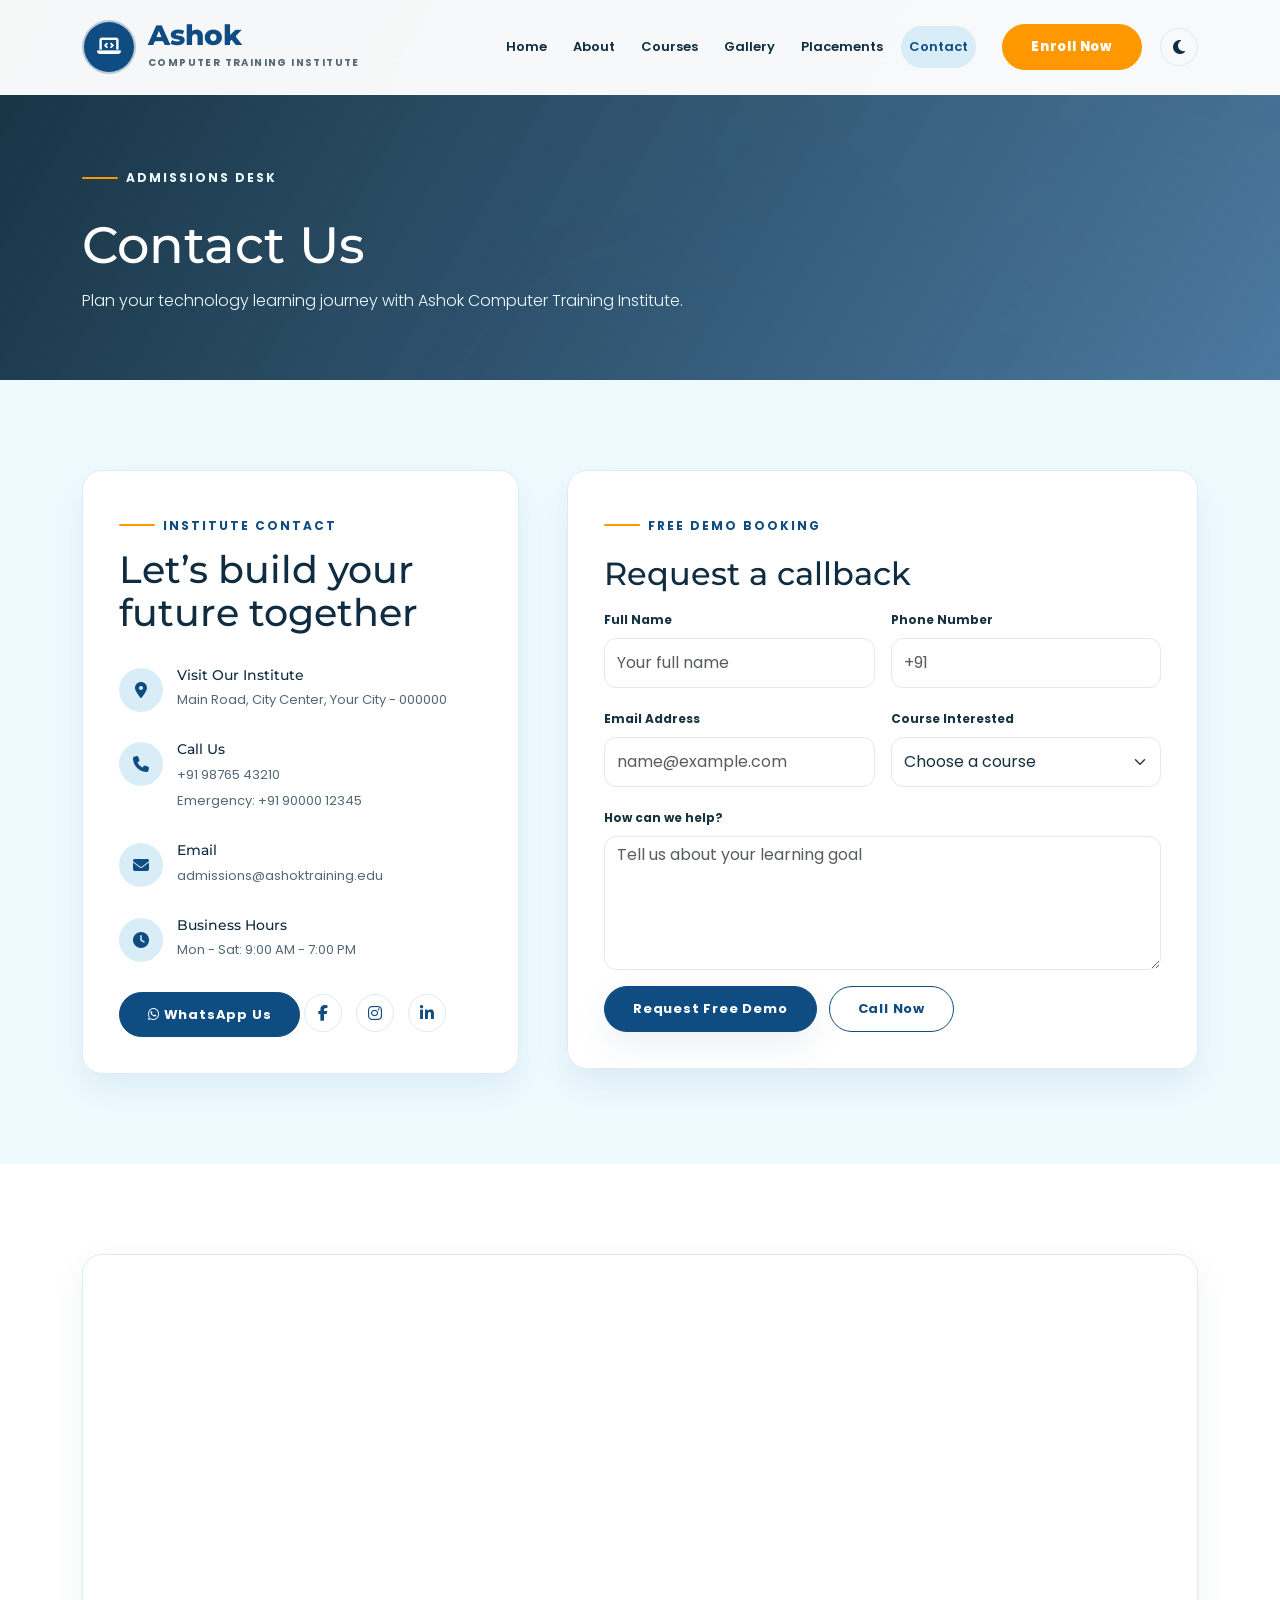
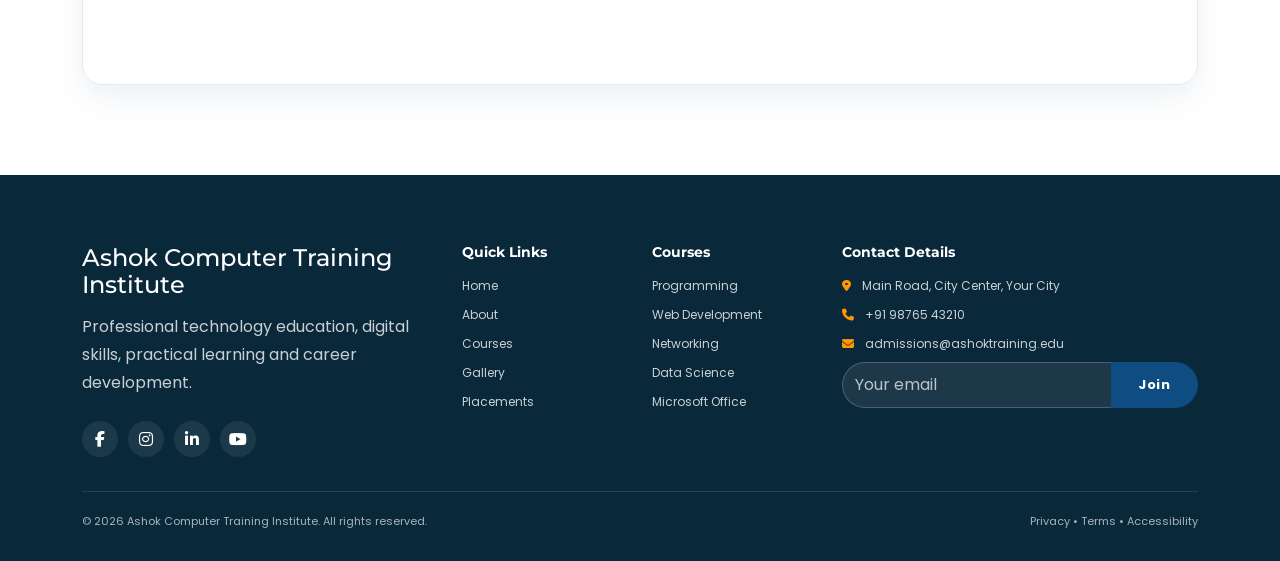
<file: contact.html>
<!DOCTYPE html>
<html lang="en">
<head>
  <meta charset="UTF-8" />
  <meta name="viewport" content="width=device-width, initial-scale=1.0" />
  <title>Contact | Ashok Computer Training Institute</title>
  <meta name="description" content="Contact Ashok Computer Training Institute for admissions, demo sessions and course guidance." />
  <link href="https://fonts.googleapis.com/css2?family=Montserrat:wght@300;400;500;600;700&family=Poppins:wght@300;400;500;600;700&display=swap" rel="stylesheet">
  <link rel="stylesheet" href="https://cdn.jsdelivr.net/npm/bootstrap@5.3.3/dist/css/bootstrap.min.css">
  <link rel="stylesheet" href="https://cdnjs.cloudflare.com/ajax/libs/font-awesome/6.5.2/css/all.min.css">
  <link rel="stylesheet" href="https://unpkg.com/aos@2.3.4/dist/aos.css">
  <link rel="stylesheet" href="style.css">
</head>
<body>
  <div class="loader" id="loader"><div class="loader__inner"><span></span><span></span><span></span></div></div>

  <header class="top-header">
    <nav class="navbar navbar-expand-lg navbar-light fixed-top main-nav">
      <div class="container">
        <a class="navbar-brand brand-wrap" href="index.html"><span class="brand-icon"><i class="fas fa-laptop-code"></i></span><span><span class="brand-title">Ashok</span><span class="brand-subtitle">Computer Training Institute</span></span></a>
        <button class="navbar-toggler" type="button" data-bs-toggle="collapse" data-bs-target="#mainMenu" aria-controls="mainMenu" aria-expanded="false" aria-label="Toggle navigation"><span class="navbar-toggler-icon"></span></button>
        <div class="collapse navbar-collapse" id="mainMenu">
          <ul class="navbar-nav ms-auto align-items-lg-center">
            <li class="nav-item"><a class="nav-link" href="index.html">Home</a></li>
            <li class="nav-item"><a class="nav-link" href="about.html">About</a></li>
            <li class="nav-item"><a class="nav-link" href="courses.html">Courses</a></li>
            <li class="nav-item"><a class="nav-link" href="gallery.html">Gallery</a></li>
            <li class="nav-item"><a class="nav-link" href="placements.html">Placements</a></li>
            <li class="nav-item"><a class="nav-link active" href="contact.html">Contact</a></li>
            <li class="nav-item ms-lg-3"><a class="btn btn-enroll" href="contact.html">Enroll Now</a></li>
            <li class="nav-item ms-lg-2"><button class="theme-toggle" aria-label="Toggle theme"><i class="fas fa-moon"></i></button></li>
          </ul>
        </div>
      </div>
    </nav>
  </header>

  <section class="page-hero small-hero">
    <div class="page-hero-bg"></div>
    <div class="container page-hero-content">
      <span class="section-tag light">Admissions Desk</span>
      <h1>Contact Us</h1>
      <p class="page-subtitle">Plan your technology learning journey with Ashok Computer Training Institute.</p>
    </div>
  </section>

  <section class="section contact-main-section">
    <div class="container">
      <div class="row g-5">
        <div class="col-lg-5" data-aos="fade-right">
          <div class="contact-info-panel">
            <span class="section-tag">Institute Contact</span>
            <h2>Let’s build your future together</h2>
            <div class="contact-details-list">
              <div class="contact-detail">
                <span class="icon"><i class="fas fa-map-marker-alt"></i></span>
                <div>
                  <h5>Visit Our Institute</h5>
                  <p>Main Road, City Center, Your City - 000000</p>
                </div>
              </div>
              <div class="contact-detail">
                <span class="icon"><i class="fas fa-phone"></i></span>
                <div>
                  <h5>Call Us</h5>
                  <p>+91 98765 43210</p>
                  <p>Emergency: +91 90000 12345</p>
                </div>
              </div>
              <div class="contact-detail">
                <span class="icon"><i class="fas fa-envelope"></i></span>
                <div>
                  <h5>Email</h5>
                  <p>admissions@ashoktraining.edu</p>
                </div>
              </div>
              <div class="contact-detail">
                <span class="icon"><i class="fas fa-clock"></i></span>
                <div>
                  <h5>Business Hours</h5>
                  <p>Mon - Sat: 9:00 AM - 7:00 PM</p>
                </div>
              </div>
            </div>
            <div class="contact-social">
              <a href="#" class="btn btn-primary btn-sm"><i class="fab fa-whatsapp"></i> WhatsApp Us</a>
              <a href="https://facebook.com" class="social-link"><i class="fab fa-facebook-f"></i></a>
              <a href="https://instagram.com" class="social-link"><i class="fab fa-instagram"></i></a>
              <a href="https://linkedin.com" class="social-link"><i class="fab fa-linkedin-in"></i></a>
            </div>
          </div>
        </div>
        <div class="col-lg-7" data-aos="fade-left">
          <div class="contact-form-wrapper">
            <div class="form-head">
              <span class="section-tag">Free Demo Booking</span>
              <h2>Request a callback</h2>
            </div>
            <form class="contact-form">
              <div class="row g-3">
                <div class="col-md-6">
                  <label class="form-label">Full Name</label>
                  <input type="text" class="form-control" placeholder="Your full name">
                </div>
                <div class="col-md-6">
                  <label class="form-label">Phone Number</label>
                  <input type="tel" class="form-control" placeholder="+91">
                </div>
                <div class="col-md-6">
                  <label class="form-label">Email Address</label>
                  <input type="email" class="form-control" placeholder="name@example.com">
                </div>
                <div class="col-md-6">
                  <label class="form-label">Course Interested</label>
                  <select class="form-select">
                    <option selected disabled>Choose a course</option>
                    <option>Python</option>
                    <option>Web Development</option>
                    <option>Java</option>
                    <option>Networking</option>
                    <option>Computer Basics</option>
                  </select>
                </div>
                <div class="col-12">
                  <label class="form-label">How can we help?</label>
                  <textarea class="form-control" rows="5" placeholder="Tell us about your learning goal"></textarea>
                </div>
                <div class="col-12">
                  <button type="button" class="btn btn-primary btn-premium">Request Free Demo</button>
                  <a href="tel:+919876543210" class="btn btn-outline-primary ms-2">Call Now</a>
                </div>
              </div>
            </form>
          </div>
        </div>
      </div>
    </div>
  </section>

  <section class="section map-section">
    <div class="container">
      <div class="map-card">
        <iframe title="Google Map" src="https://www.google.com/maps?q=Delhi&t=&z=13&ie=UTF8&iwloc=&output=embed" loading="lazy"></iframe>
      </div>
    </div>
  </section>

  <footer class="footer">
    <div class="container">
      <div class="row g-4">
        <div class="col-lg-4"><div class="footer-brand"><h4>Ashok Computer Training Institute</h4><p>Professional technology education, digital skills, practical learning and career development.</p><div class="social-links"><a href="#"><i class="fab fa-facebook-f"></i></a><a href="#"><i class="fab fa-instagram"></i></a><a href="#"><i class="fab fa-linkedin-in"></i></a><a href="#"><i class="fab fa-youtube"></i></a></div></div></div>
        <div class="col-sm-6 col-lg-2"><h5>Quick Links</h5><ul class="footer-list"><li><a href="index.html">Home</a></li><li><a href="about.html">About</a></li><li><a href="courses.html">Courses</a></li><li><a href="gallery.html">Gallery</a></li><li><a href="placements.html">Placements</a></li></ul></div>
        <div class="col-sm-6 col-lg-2"><h5>Courses</h5><ul class="footer-list"><li><a href="courses.html">Programming</a></li><li><a href="courses.html">Web Development</a></li><li><a href="courses.html">Networking</a></li><li><a href="courses.html">Data Science</a></li><li><a href="courses.html">Microsoft Office</a></li></ul></div>
        <div class="col-lg-4"><h5>Contact Details</h5><ul class="contact-list footer-list"><li><i class="fas fa-map-marker-alt"></i> Main Road, City Center, Your City</li><li><i class="fas fa-phone"></i> +91 98765 43210</li><li><i class="fas fa-envelope"></i> admissions@ashoktraining.edu</li></ul><form class="newsletter-form"><div class="input-group"><input type="email" class="form-control" placeholder="Your email"><button class="btn btn-primary" type="button">Join</button></div></form></div>
      </div>
      <div class="footer-bottom"><span>© 2026 Ashok Computer Training Institute. All rights reserved.</span><span>Privacy • Terms • Accessibility</span></div>
    </div>
  </footer>

  <a href="#" class="back-to-top"><i class="fas fa-arrow-up"></i></a>

  <script src="https://cdn.jsdelivr.net/npm/bootstrap@5.3.3/dist/js/bootstrap.bundle.min.js"></script>
  <script src="https://unpkg.com/aos@2.3.4/dist/aos.js"></script>
  <script src="script.js"></script>
</body>
</html>
</file>
<file: style.css>
:root {
  --primary: #0f4c81;
  --primary-2: #073654;
  --primary-soft: #d9edf8;
  --primary-muted: #eaf6fa;
  --secondary: #ffffff;
  --text: #183241;
  --text-soft: #526875;
  --text-muted: #718493;
  --text-light: #eefbff;
  --heading: #102c40;
  --accent: #ff9800;
  --accent-soft: #fff1df;
  --success: #0c9c7a;
  --danger: #e74c3c;
  --dark: #071b2d;
  --section-bg: #f8fafc;
  --section-soft: #effaff;
  --card: #ffffff;
  --border: #dcecf0;
  --shadow: rgba(24, 55, 76, 0.12);
  --shadow-soft: rgba(15, 76, 129, 0.08);
  --font-poppins: 'Poppins', 'Segoe UI', Arial, sans-serif;
  --font-montserrat: 'Montserrat', 'Poppins', Arial, sans-serif;
}

* {
  margin: 0;
  padding: 0;
  box-sizing: border-box;
}

html {
  scroll-behavior: smooth;
}

body {
  font-family: var(--font-poppins);
  color: var(--text);
  background: var(--secondary);
  line-height: 1.75;
  overflow-x: hidden;
}

body.dark-mode {
  --secondary: #071b2d;
  --section-bg: #0b2233;
  --section-soft: #11313f;
  --card: #102b3c;
  --text: #dceef1;
  --text-soft: #aabdc8;
  --text-muted: #9ab3bd;
  --heading: #eefaff;
  --border: #244559;
  --shadow: rgba(0, 0, 0, 0.18);
}

body::before {
  content: '';
  position: fixed;
  inset: -40%;
  pointer-events: none;
  background: radial-gradient(circle, rgba(15, 76, 129, 0.05), transparent 40%), radial-gradient(circle at 80% 0%, rgba(255, 152, 0, 0.08), transparent 35%);
  filter: blur(30px);
  z-index: -1;
}

body.is-loaded .loader { display: none; }

.loader {
  display: flex;
  align-items: center;
  justify-content: center;
  position: fixed;
  inset: 0;
  background: linear-gradient(135deg, var(--primary), var(--primary-2));
  z-index: 2000;
}

.loader__inner {
  display: flex;
  gap: 8px;
}

.loader__inner span {
  width: 13px;
  height: 13px;
  border-radius: 999px;
  border: 2px solid var(--secondary);
  animation: bounce 1s ease-in-out infinite alternate;
}

.loader__inner span:nth-child(2) { animation-delay: 150ms; }
.loader__inner span:nth-child(3) { animation-delay: 300ms; }

img {
  max-width: 100%;
}

a {
  text-decoration: none;
  color: inherit;
}

a:hover { color: inherit; }

h1, h2, h3, h4, h5, h6 {
  font-family: var(--font-montserrat);
  color: var(--heading);
  line-height: 1.12;
  margin-bottom: 14px;
}

p {
  margin-bottom: 15px;
  color: var(--text-soft);
}

.section {
  padding: 90px 0;
  background: var(--secondary);
}

.section-soft {
  background: var(--section-soft);
}

.section-head {
  margin: 0 auto 50px;
}

.section-head h2 {
  font-size: clamp(2rem, 3vw, 3rem);
  font-weight: 700;
  max-width: 720px;
  margin: 0 auto 16px;
}

.section-head .section-tag,
.section-tag {
  display: inline-flex;
  align-items: center;
  gap: 8px;
  font-size: 12px;
  font-weight: 700;
  letter-spacing: 2px;
  text-transform: uppercase;
  color: var(--primary);
  margin-bottom: 12px;
}

.section-tag::before {
  content: '';
  width: 36px;
  height: 2px;
  border-radius: 10px;
  background: var(--accent);
}

.section-tag.light {
  color: var(--text-light);
}

.section-tag.light::before { background: var(--accent); }

.page-hero {
  position: relative;
  min-height: 380px;
  display: flex;
  align-items: center;
}

.page-hero-bg {
  position: absolute;
  inset: 0;
  background-image: url('https://images.unsplash.com/photo-1522202176988-66273c2fd55f?auto=format&fit=crop&q=80');
  background-size: cover;
  background-position: center;
}

.page-hero-bg::after {
  content: '';
  position: absolute;
  inset: 0;
  background: linear-gradient(120deg, rgba(5, 35, 52, 0.93), rgba(15, 76, 129, 0.75));
}

.page-hero-content {
  position: relative;
  z-index: 1;
  padding-top: 110px;
}

.page-hero-content h1 {
  font-size: clamp(2.2rem, 4vw, 4rem);
  color: #fff;
  margin-top: 16px;
}

.page-subtitle {
  max-width: 780px;
  color: var(--text-light);
  font-weight: 300;
}

.top-header {
  position: relative;
}

.main-nav {
  padding: 15px 0;
  background: rgba(255,255,255,0.96);
  backdrop-filter: blur(16px);
  border-bottom: 1px solid rgba(255,255,255,0.2);
  transition: all 0.25s ease;
}

.main-nav.navbar-shrink {
  padding: 7px 0;
  background: rgba(255,255,255,0.96);
  box-shadow: 0 8px 24px var(--shadow-soft);
}

.main-nav.navbar-dark {
  background: rgba(7, 27, 45, 0.90);
}

.main-nav .navbar-brand {
  display: flex;
  align-items: center;
  gap: 12px;
}

.brand-wrap .brand-icon {
  display: inline-flex;
  align-items: center;
  justify-content: center;
  width: 54px;
  height: 54px;
  border-radius: 50%;
  background: var(--primary);
  color: white;
  font-size: 1.2rem;
  border: 2px solid rgba(255,255,255,0.7);
  box-shadow: inset 0 0 0 2px var(--primary);
}

.brand-title {
  display: block;
  font-family: var(--font-montserrat);
  font-size: 1.74rem;
  font-weight: 800;
  line-height: 1;
  color: var(--primary);
}

.brand-subtitle {
  display: block;
  font-size: 10px;
  font-weight: 700;
  color: var(--text-soft);
  margin-top: 4px;
  letter-spacing: 1.4px;
  text-transform: uppercase;
}

.main-nav .navbar-nav {
  gap: 10px;
}

.main-nav .nav-link {
  font-weight: 600;
  font-size: 13px;
  color: var(--heading);
  padding: 10px 14px;
  border-radius: 999px;
  transition: all 0.2s ease;
}

.main-nav .nav-link.active,
.main-nav .nav-link:hover {
  color: var(--primary);
  background: var(--primary-soft);
}

.main-nav.navbar-dark .nav-link {
  color: var(--text-light);
}

.navbar-toggler {
  border: none;
}

.btn {
  font-weight: 700;
  font-size: 13px;
  letter-spacing: 0.8px;
  padding: 12px 28px;
  border-radius: 999px;
  transition: all 0.2s ease;
}

.btn-primary {
  background: var(--primary);
  border-color: var(--primary);
  color: white;
}

.btn-primary:hover {
  background: var(--primary-2);
  color: white;
}

.btn-premium {
  position: relative;
  overflow: hidden;
  box-shadow: 0 14px 35px var(--shadow-soft);
}

.btn-premium::after {
  content: '';
  position: absolute;
  left: -35%;
  top: 0;
  height: 100%;
  width: 30%;
  transform: skewX(-30deg);
  background: rgba(255,255,255,0.40);
  transition: all 0.4s ease;
}

.btn-premium:hover::after { left: 105%; }

.btn-outline-primary {
  border-color: var(--primary);
  color: var(--primary);
}

.btn-outline-primary:hover {
  background: var(--primary);
  color: white;
}

.btn-outline-light {
  border-color: rgba(255,255,255,0.8);
  color: white;
}

.btn-outline-light:hover {
  background: white;
  color: var(--primary);
}

.btn-enroll {
  background: var(--accent);
  border: 1px solid var(--accent);
  color: white;
  font-weight: 800;
  padding-inline: 28px;
  border-radius: 999px;
  box-shadow: 0 0 0 0 rgba(255,152,0,0.4);
  animation: pulse-button 2s ease-in-out infinite;
}

.btn-enroll:hover {
  background: var(--primary);
  color: white;
}

.theme-toggle {
  width: 38px;
  height: 38px;
  border-radius: 50%;
  border: 1px solid var(--border);
  background: transparent;
  color: var(--heading);
  display: flex;
  align-items: center;
  justify-content: center;
}

.hero-section {
  position: relative;
  min-height: 100vh;
  background-color: var(--primary-2);
  overflow: hidden;
}

.hero-section .hero-bg {
  position: absolute;
  inset: 0;
  background-image: url('images/student-team.jpg');
  background-size: cover;
  background-position: center;
}

.hero-section .hero-bg-overlay {
  position: absolute;
  inset: -40px;
  background: linear-gradient(110deg, rgba(4, 31, 44, 0.96), rgba(7, 59, 91, 0.78), rgba(24, 36, 40, 0.35));
  filter: blur(0px);
}

.hero-section::before {
  content: '';
  position: absolute;
  inset: 0;
  background-image: radial-gradient(rgba(255,255,255,0.11) 1px, transparent 1px);
  background-size: 30px 30px;
  opacity: 0.8;
}

.hero-content {
  position: relative;
  z-index: 1;
}

.hero-copy {
  color: white;
  padding-top: 80px;
}

.hero-copy h1 {
  font-size: clamp(2.7rem, 5.4vw, 5rem);
  line-height: 1.02;
  color: white;
  max-width: 760px;
  font-weight: 800;
  animation: heroText 0.8s ease-out;
}

.hero-kicker {
  font-size: 12px;
  font-weight: 800;
  letter-spacing: 2px;
  color: #86efff;
  text-transform: uppercase;
  margin-bottom: 24px;
}

.hero-kicker span {
  display: inline-block;
  width: 34px;
  height: 2px;
  margin-right: 10px;
  vertical-align: middle;
  background: var(--accent);
}

.hero-subtitle {
  margin-top: 24px;
  color: white;
  font-size: clamp(1rem, 2vw, 1.56rem);
  font-weight: 300;
  max-width: 780px;
  line-height: 1.6;
  font-family: var(--font-poppins);
}

.hero-actions {
  display: flex;
  align-items: center;
  gap: 18px;
  margin-top: 34px;
}

.btn-hero-primary {
  padding: 14px 32px;
}

.btn-hero-outline {
  padding: 14px 28px;
}

.hero-stats {
  display: flex;
  gap: 54px;
  margin-top: 52px;
  align-items: baseline;
}

.hero-stats .stat-number {
  display: block;
  font-size: 1.85rem;
  font-weight: 800;
  color: white;
  line-height: 1;
}

.hero-stats .stat-label {
  display: block;
  font-size: 11px;
  letter-spacing: 1px;
  color: rgba(255,255,255,0.85);
  margin-top: 8px;
}

.hero-image-wrap {
  position: relative;
  display: flex;
  align-items: center;
  justify-content: center;
}

.hero-image-frame {
  position: relative;
  padding: 12px;
  width: min(100%, 560px);
}

.hero-image-frame::before {
  content: '';
  position: absolute;
  width: 100%;
  height: 100%;
  inset: -15px;
  border-radius: 50%;
  border: 1px solid rgba(255,255,255,0.7);
  background: rgba(255,255,255,0.05);
}

.hero-main-image {
  width: 100%;
  height: 560px;
  object-fit: cover;
  border-radius: 24px;
  border: 8px solid rgba(255,255,255,0.90);
  box-shadow: 0 30px 80px rgba(0,0,0,0.3);
}

.hero-image-frame .floating-card {
  position: absolute;
  display: flex;
  align-items: center;
  gap: 14px;
  background: rgba(255,255,255,0.98);
  border-radius: 12px;
  padding: 12px 16px;
  box-shadow: 0 16px 50px rgba(0,0,0,0.2);
  border: 1px solid rgba(255,255,255,0.7);
}

.floating-card i {
  width: 36px;
  height: 36px;
  border-radius: 50%;
  display: flex;
  align-items: center;
  justify-content: center;
  color: white;
  background: var(--primary);
}

.floating-one { left: -20px; top: 20px; animation: floatCard 3s ease-in-out infinite; }
.floating-two { right: -20px; bottom: 40px; animation: floatCard 3s ease-in-out 0.6s infinite; }

.floating-card .mini-label {
  display: block;
  font-size: 9px;
  font-weight: 700;
  color: var(--text-muted);
  text-transform: uppercase;
  letter-spacing: 2px;
}

.floating-card .mini-title {
  display: block;
  font-weight: 800;
  font-size: 14px;
  color: var(--heading);
}

.about-section .image-stack {
  position: relative;
}

.about-section .primary-image {
  height: 420px;
  width: 100%;
  object-fit: cover;
}

.image-stack .image-badge {
  position: absolute;
  left: 24px;
  bottom: -24px;
  padding: 20px 24px;
  background: var(--primary);
  border-radius: 12px;
  color: white;
  box-shadow: 0 14px 36px var(--shadow-soft);
}

.image-badge .badge-number {
  display: block;
  font-size: 30px;
  font-weight: 800;
  line-height: 1;
}

.image-badge .badge-label {
  display: block;
  font-size: 10px;
  font-weight: 700;
  text-transform: uppercase;
  margin-top: 8px;
}

.about-copy {
  padding-inline: 10px;
}

.about-copy h2 {
  font-size: clamp(2rem, 3vw, 2.86rem);
  margin-bottom: 20px;
}

.about-copy .lead-text {
  font-size: 1.16rem;
  color: var(--text-soft);
}

.icon-feature {
  display: flex;
  align-items: flex-start;
  gap: 12px;
}

.icon-feature i {
  color: var(--primary);
  font-size: 24px;
}

.icon-feature h5 {
  margin-bottom: 8px;
  font-size: 1rem;
}

.icon-feature p {
  font-size: 13px;
  color: var(--text-soft);
}

.course-card-home,
.course-tile {
  background: white;
  border-radius: 20px;
  border: 1px solid var(--border);
  overflow: hidden;
  box-shadow: 0 14px 40px var(--shadow-soft);
}

.course-card-home .course-media {
  position: relative;
}

.course-card-home .course-media img {
  width: 100%;
  height: 230px;
  object-fit: cover;
}

.course-card-home .course-badge {
  position: absolute;
  left: 14px;
  top: 14px;
  background: var(--primary);
  color: white;
  font-size: 10px;
  font-weight: 800;
  letter-spacing: 2px;
  padding: 7px 14px;
  border-radius: 999px;
}

.course-card-home .course-body {
  padding: 24px;
}

.course-card-home h4 {
  font-size: 1.45rem;
}

.course-meta {
  display: flex;
  gap: 30px;
  align-items: center;
  margin-top: 14px;
  margin-bottom: 20px;
  font-size: 12px;
  color: var(--text-soft);
}

.course-meta i,
.course-details i {
  margin-right: 6px;
  color: var(--primary);
}

.rating {
  color: var(--accent);
  font-weight: 700;
  font-size: 11px;
}

.rating i { margin-right: 4px; }

.course-card-home .btn,
.course-tile .btn { font-size: 11px; padding: 10px 20px; }

.value-card {
  background: white;
  border-radius: 20px;
  padding: 34px 26px;
  border: 1px solid var(--border);
  height: 100%;
  display: flex;
  flex-direction: column;
  align-items: center;
  justify-content: center;
  text-align: center;
  box-shadow: 0 14px 34px var(--shadow-soft);
}

.value-card.large-card { min-height: 260px; }

.value-card .icon-wrap {
  width: 62px;
  height: 62px;
  border-radius: 50%;
  display: flex;
  align-items: center;
  justify-content: center;
  color: var(--primary);
  background: var(--primary-soft);
  margin-bottom: 15px;
  border: 1px solid rgba(15,76,129,0.20);
}

.value-card i {
  font-size: 25px;
}

.value-card h4 {
  font-size: 1.13rem;
  margin-bottom: 12px;
}

.value-card p {
  font-size: 13px;
  margin-bottom: 0;
}

.stats-section {
  background: linear-gradient(110deg, var(--primary), var(--primary-2));
}

.stats-grid {
  color: white;
}

.stats-number {
  font-size: 2.2rem;
  font-weight: 800;
  display: block;
  color: white;
}

.stats-label {
  display: block;
  color: rgba(255,255,255,0.88);
  font-size: 11px;
  letter-spacing: 2px;
  margin-top: 10px;
  text-transform: uppercase;
}

.testimonials-section {
  background: #eefafc;
}

.testimonial-slider {
  overflow: visible;
}

.testimonial-card {
  background: white;
  border-radius: 20px;
  padding: 40px 36px;
  text-align: center;
  box-shadow: 0 18px 40px var(--shadow-soft);
  border: 1px solid var(--border);
}

.testimonial-avatar {
  width: 72px;
  height: 72px;
  margin: 0 auto 18px;
  display: block;
  object-fit: cover;
  border-radius: 50%;
  border: 4px solid #e5f5f7;
}

.testimonial-card p {
  margin-bottom: 22px;
  font-size: 1rem;
}

.testimonial-card h5 {
  color: var(--primary);
}

.testimonial-card span {
  color: var(--text-muted);
  font-size: 11px;
  letter-spacing: 1px;
}

.quote-icon {
  color: var(--accent);
  font-size: 2rem;
  margin-bottom: 14px;
}

.testimonial-card.plain-card {
  min-height: 280px;
}

.swiper-pagination-bullet { background: var(--primary); opacity: 0.5; }
.swiper-pagination-bullet-active { background: var(--accent); opacity: 1; }

.trainer-card {
  background: white;
  border-radius: 20px;
  overflow: hidden;
  border: 1px solid var(--border);
  box-shadow: 0 14px 38px var(--shadow-soft);
}

.trainer-card img {
  width: 100%;
  height: 330px;
  object-fit: cover;
}

.trainer-body {
  padding: 24px;
}

.trainer-role {
  display: inline-block;
  font-size: 10px;
  font-weight: 800;
  letter-spacing: 2px;
  margin-bottom: 12px;
  color: var(--accent);
  text-transform: uppercase;
}

.trainer-body p {
  font-size: 13px;
}

.batch-card {
  background: white;
  border-radius: 20px;
  padding: 30px;
  border: 1px solid var(--border);
  box-shadow: 0 12px 24px var(--shadow-soft);
  min-height: 280px;
}

.batch-card.highlighted {
  background: linear-gradient(135deg, var(--primary), var(--primary-2));
  color: white;
  border-color: transparent;
}

.batch-card.highlighted h4,
.batch-card.highlighted p,
.batch-card.highlighted .batch-date,
.batch-card.highlighted .batch-list li {
  color: white;
}

.batch-card h4 {
  margin-top: 12px;
}

.batch-date {
  display: inline-flex;
  align-items: center;
  justify-content: center;
  padding: 7px 14px;
  border-radius: 999px;
  background: var(--accent-soft);
  color: var(--primary);
  font-size: 10px;
  font-weight: 800;
  letter-spacing: 2px;
}

.batch-list {
  list-style: none;
  padding: 0;
  margin: 20px 0;
}

.batch-list li {
  margin-bottom: 10px;
  color: var(--text-soft);
}

.batch-list li i {
  color: var(--success);
  margin-right: 8px;
}

.certifications-section {
  background: var(--section-soft);
}

.cert-content h2 {
  font-size: clamp(2rem, 3vw, 2.8rem);
  margin-top: 12px;
}

.cert-list {
  margin-top: 38px;
}

.cert-list div {
  margin-bottom: 14px;
  display: flex;
  align-items: center;
  gap: 14px;
}

.cert-list i {
  width: 36px;
  height: 36px;
  border-radius: 50%;
  background: var(--primary-soft);
  display: flex;
  align-items: center;
  justify-content: center;
  color: var(--primary);
}

.certificate-image img {
  width: 100%;
  height: 450px;
  object-fit: cover;
  border-radius: 28px;
  box-shadow: 0 20px 44px var(--shadow-soft);
}

.event-card {
  border-radius: 20px;
  border: 1px solid var(--border);
  background: white;
  padding: 28px;
  display: flex;
  gap: 20px;
  min-height: 210px;
  box-shadow: 0 12px 24px var(--shadow-soft);
}

.event-card .event-date {
  background: var(--primary-soft);
  color: var(--primary);
  border-radius: 16px;
  padding: 12px 18px;
  display: flex;
  flex-direction: column;
  align-items: center;
  justify-content: center;
  min-width: 88px;
}

.event-date .date-day {
  font-size: 38px;
  font-weight: 800;
  line-height: 1;
}

.event-date .date-month {
  font-size: 12px;
  font-weight: 700;
  margin-top: 4px;
}

.event-card h4 {
  font-size: 1.33rem;
}

.event-card a {
  display: inline-flex;
  align-items: center;
  gap: 8px;
  color: var(--primary);
  font-weight: 700;
  margin-top: 12px;
}

.accordion-item {
  border-radius: 12px;
  border: 1px solid var(--border);
  margin-bottom: 12px;
  overflow: hidden;
}

.accordion-button:not(.collapsed) {
  background: var(--primary-soft);
  color: var(--primary);
}

.accordion-button {
  font-weight: 700;
  font-size: 14px;
}

.cta-banner {
  background-image: linear-gradient(rgba(15, 76, 129, 0.95), rgba(7, 34, 50, 0.95)), url('https://images.unsplash.com/photo-1543269865-cbf427effbad?auto=format&fit=crop&q=80');
  background-size: cover;
  background-position: center;
  padding: 84px 0;
  color: white;
}

.cta-content {
  display: flex;
  align-items: center;
  justify-content: space-between;
  gap: 40px;
}

.cta-content h2 {
  color: white;
  font-size: clamp(2rem, 3vw, 3rem);
  margin-top: 12px;
}

.cta-content p {
  color: rgba(255,255,255,0.88);
}

.btn-cta {
  white-space: nowrap;
}

.footer {
  padding-top: 70px;
  padding-bottom: 30px;
  background: #09283a;
  color: var(--text-light);
}

.footer h4,
.footer h5 {
  color: white;
}

.footer h5 {
  font-size: 14px;
  font-weight: 700;
}

.footer-brand p,
.footer-list li,
.contact-list li {
  color: rgba(255,255,255,0.78);
}

.footer-list {
  list-style: none;
  padding: 0;
  margin: 0;
}

.footer-list li {
  margin-bottom: 8px;
  font-size: 12px;
}

.footer-list li a:hover { color: var(--accent); }

.footer .contact-list li i {
  margin-right: 8px;
  color: var(--accent);
}

.footer .social-links {
  display: flex;
  gap: 10px;
  margin-top: 24px;
}

.footer .social-links a {
  width: 36px;
  height: 36px;
  border-radius: 50%;
  display: flex;
  align-items: center;
  justify-content: center;
  background: rgba(255,255,255,0.08);
  color: white;
}

.footer .social-links a:hover {
  background: var(--accent);
}

.newsletter-form .input-group .form-control {
  border-radius: 999px 0 0 999px;
  border: 1px solid rgba(255,255,255,0.2);
  background: rgba(255,255,255,0.08);
  color: white;
}

.newsletter-form .input-group .form-control::placeholder { color: rgba(255,255,255,0.7); }
.newsletter-form .input-group .btn {
  border-radius: 0 999px 999px 0;
  padding-inline: 26px;
}

.footer-bottom {
  border-top: 1px solid rgba(255,255,255,0.12);
  margin-top: 34px;
  padding-top: 20px;
  display: flex;
  justify-content: space-between;
  align-items: center;
  font-size: 11px;
  color: rgba(255,255,255,0.65);
}

.back-to-top {
  position: fixed;
  width: 38px;
  height: 38px;
  border-radius: 50%;
  background: var(--accent);
  color: white;
  display: flex;
  align-items: center;
  justify-content: center;
  right: 24px;
  bottom: 28px;
  opacity: 0;
  pointer-events: none;
  transform: translateY(12px);
  transition: all 0.3s ease;
  z-index: 30;
}

.back-to-top.show {
  opacity: 1;
  pointer-events: auto;
  transform: translateY(0);
}

.page-hero.small-hero .page-hero-bg {
  background-position: center 35%;
}

.story-points {
  margin-top: 35px;
}

.feature-box {
  display: flex;
  gap: 12px;
  align-items: flex-start;
}

.feature-box i {
  font-size: 28px;
  color: var(--primary);
}

.feature-box h5 {
  margin-bottom: 7px;
}

.feature-box p {
  font-size: 13px;
}

.director-panel .image-frame img {
  width: 100%;
  height: 420px;
  border-radius: 20px;
  object-fit: cover;
  box-shadow: 0 18px 38px var(--shadow-soft);
}

.director-panel {
  position: relative;
}

blockquote {
  border-left: 3px solid var(--primary);
  padding: 12px 0 10px 20px;
  margin: 22px 0;
}

blockquote p {
  font-size: 1.08rem;
  line-height: 1.8;
}

blockquote .director-name {
  font-weight: 800;
  color: var(--primary);
  font-size: 12px;
}

.trainer-profile {
  background: white;
  border-radius: 20px;
  padding: 0;
  overflow: hidden;
  border: 1px solid var(--border);
  box-shadow: 0 12px 30px var(--shadow-soft);
}

.trainer-profile img {
  width: 100%;
  height: 260px;
  object-fit: cover;
}

.trainer-profile .mentor-vikas-image {
  object-position: center 20%;
}

.trainer-profile h4 {
  padding: 20px 20px 6px;
}

.trainer-profile span {
  display: block;
  padding-inline: 20px;
  font-size: 10px;
  font-weight: 800;
  color: var(--accent);
  letter-spacing: 2px;
  text-transform: uppercase;
}

.trainer-profile p {
  padding: 14px 20px 24px;
}

.lab-card {
  border-radius: 20px;
  background: white;
  overflow: hidden;
  border: 1px solid var(--border);
  box-shadow: 0 14px 34px var(--shadow-soft);
}

.lab-card img {
  width: 100%;
  height: 250px;
  object-fit: cover;
}

.lab-card h4 {
  font-size: 1.2rem;
  padding: 20px 20px 6px;
}

.lab-card p {
  padding: 0 20px 24px;
}

.achievements-section {
  background: linear-gradient(135deg, var(--primary), var(--primary-2));
}

.achievements-section .section-head h2,
.achievements-section .section-tag {
  color: white;
}

.achievement-card {
  text-align: center;
  background: rgba(255,255,255,0.08);
  border-radius: 20px;
  padding: 28px;
  border: 1px solid rgba(255,255,255,0.2);
}

.achievement-number {
  display: block;
  font-size: 2rem;
  color: white;
  font-weight: 800;
}

.achievement-label {
  display: block;
  color: rgba(255,255,255,0.86);
  font-size: 11px;
  text-transform: uppercase;
  letter-spacing: 2px;
  margin-top: 10px;
}

.course-tile {
  min-height: 420px;
}

.course-image img {
  height: 210px;
  width: 100%;
  object-fit: cover;
}

.course-content {
  padding: 24px;
}

.course-category {
  color: var(--primary);
  font-weight: 800;
  font-size: 10px;
  letter-spacing: 2px;
  text-transform: uppercase;
}

.course-top {
  display: flex;
  align-items: center;
  justify-content: space-between;
}

.course-content h4 {
  margin-top: 12px;
  font-size: 1.35rem;
}

.course-details {
  margin-top: 16px;
  display: flex;
  gap: 20px;
  font-size: 12px;
  color: var(--text-soft);
}

.course-content p {
  font-size: 13px;
  margin-top: 14px;
}

.gallery-masonry {
  columns: 4 250px;
  column-gap: 20px;
}

.gallery-masonry .gallery-item {
  break-inside: avoid;
  margin-bottom: 20px;
  overflow: hidden;
  border-radius: 16px;
  position: relative;
  background: white;
  box-shadow: 0 12px 26px var(--shadow-soft);
}

.gallery-masonry .gallery-item.tall { height: auto; }
.gallery-masonry .gallery-item.wide { width: auto; }

.gallery-masonry img {
  width: 100%;
  height: auto;
  min-height: 250px;
  object-fit: cover;
  transition: transform 0.5s ease;
}

.gallery-item:hover img {
  transform: scale(1.08);
}

.gallery-caption {
  position: absolute;
  left: 0;
  right: 0;
  bottom: 0;
  padding: 14px;
  color: white;
  font-size: 11px;
  font-weight: 700;
  background: linear-gradient(rgba(0,0,0,0), rgba(0,0,0,0.75));
}

.lb-data-container {
  background: rgba(0,0,0,0.8);
}

.placement-stat {
  background: white;
  border-radius: 20px;
  padding: 30px;
  text-align: center;
  border: 1px solid var(--border);
  box-shadow: 0 10px 24px var(--shadow-soft);
}

.placement-stat .stat-number {
  display: block;
  font-size: 2rem;
  font-weight: 800;
  color: var(--primary);
}

.placement-stat .stat-label {
  display: block;
  text-transform: uppercase;
  letter-spacing: 2px;
  font-size: 10px;
}

.company-logo {
  min-height: 100px;
  display: flex;
  align-items: center;
  justify-content: center;
  border-radius: 12px;
  background: white;
  border: 1px solid var(--border);
  color: var(--primary);
  font-weight: 800;
  box-shadow: 0 8px 20px var(--shadow-soft);
}

.story-card {
  background: white;
  border-radius: 20px;
  overflow: hidden;
  border: 1px solid var(--border);
  box-shadow: 0 15px 34px var(--shadow-soft);
}

.story-card .story-img img {
  width: 100%;
  height: 250px;
  object-fit: cover;
}

.story-card .story-content {
  padding: 25px;
}

.story-card h4 {
  font-size: 1.25rem;
}

.story-card .company-title {
  color: var(--accent);
  font-size: 11px;
  font-weight: 800;
}

.timeline {
  position: relative;
  display: grid;
  gap: 34px;
}

.timeline-row {
  display: flex;
  align-items: center;
  gap: 24px;
  background: white;
  border-radius: 20px;
  border: 1px solid var(--border);
  padding: 24px;
  box-shadow: 0 12px 30px var(--shadow-soft);
}

.timeline-icon {
  width: 62px;
  height: 62px;
  border-radius: 50%;
  background: var(--primary-soft);
  display: flex;
  align-items: center;
  justify-content: center;
  color: var(--primary);
}

.timeline-step {
  color: var(--accent);
  font-weight: 800;
  font-size: 10px;
  letter-spacing: 2px;
  text-transform: uppercase;
}

.timeline-content h4 {
  margin-top: 10px;
}

.contact-main-section {
  background: var(--section-soft);
}

.contact-info-panel {
  background: white;
  border-radius: 20px;
  padding: 36px;
  border: 1px solid var(--border);
  box-shadow: 0 16px 34px var(--shadow-soft);
}

.contact-info-panel h2 {
  font-size: clamp(2rem, 3vw, 2.86rem);
}

.contact-details-list {
  margin-top: 34px;
}

.contact-detail {
  display: flex;
  align-items: flex-start;
  gap: 14px;
  margin-bottom: 26px;
}

.contact-detail .icon {
  width: 44px;
  height: 44px;
  border-radius: 50%;
  background: var(--primary-soft);
  color: var(--primary);
  display: flex;
  align-items: center;
  justify-content: center;
}

.contact-detail h5 {
  margin-bottom: 6px;
  font-size: 14px;
}

.contact-detail p {
  margin-bottom: 4px;
  font-size: 13px;
}

.contact-social {
  margin-top: 26px;
}

.contact-social .social-link {
  display: inline-flex;
  align-items: center;
  justify-content: center;
  width: 38px;
  height: 38px;
  border-radius: 50%;
  color: var(--primary);
  border: 1px solid var(--border);
  margin-right: 10px;
}

.contact-form-wrapper {
  background: white;
  border-radius: 20px;
  padding: 36px;
  border: 1px solid var(--border);
  box-shadow: 0 18px 34px var(--shadow-soft);
}

.contact-form-wrapper h2 {
  margin-top: 8px;
}

.contact-form .form-label {
  font-weight: 700;
  font-size: 12px;
}

.contact-form .form-control,
.contact-form .form-select {
  border-radius: 12px;
  min-height: 50px;
  color: var(--text);
  border-color: var(--border);
}

.map-card {
  border-radius: 20px;
  overflow: hidden;
  border: 1px solid var(--border);
  box-shadow: 0 12px 30px var(--shadow-soft);
}

.map-card iframe {
  width: 100%;
  height: 420px;
  border: none;
}

body.dark-mode .main-nav {
  background: rgba(7, 27, 45, 0.95);
}

body.dark-mode .main-nav .nav-link {
  color: white;
}

body.dark-mode .main-nav .nav-link.active,
body.dark-mode .main-nav .nav-link:hover {
  color: white;
  background: var(--primary);
}

body.dark-mode .brand-subtitle,
body.dark-mode .brand-title { color: white; }

body.dark-mode .navbar-toggler-icon { filter: invert(1); }

@keyframes pulse-button {
  70% { box-shadow: 0 0 0 10px transparent; }
}

@keyframes heroText {
  from { transform: translateY(30px); opacity: 0; }
  to { transform: translateY(0); opacity: 1; }
}

@keyframes floatCard {
  50% { transform: translateY(-8px); }
}

@keyframes bounce {
  0% { transform: translateY(0); opacity: 0.7; }
  100% { transform: translateY(-8px); opacity: 1; }
}

@media (max-width: 991.98px) {
  .main-nav {
    background: white;
  }

  .main-nav .nav-link {
    color: var(--heading);
  }

  .navbar-collapse {
    background: white;
    margin-top: 18px;
    padding: 12px;
    border-radius: 16px;
    border: 1px solid var(--border);
  }

  .hero-copy {
    padding-top: 140px;
  }

  .hero-main-image {
    height: 420px;
  }

  .cta-content {
    display: block;
  }

  .cta-content .btn {
    margin-top: 26px;
  }
}

@media (max-width: 767.98px) {
  .section { padding: 56px 0; }

  .hero-section { min-height: auto; }

  .hero-copy h1 {
    font-size: clamp(2rem, 13vw, 4rem);
  }

  .hero-subtitle {
    font-size: 1rem;
  }

  .hero-stats {
    gap: 34px;
    flex-wrap: wrap;
  }

  .hero-actions {
    align-items: stretch;
    flex-direction: column;
  }

  .hero-actions .btn {
    width: 100%;
  }

  .hero-main-image {
    height: 360px;
  }

  .floating-one { left: 0; top: -10px; }
  .floating-two { right: 0; bottom: -12px; }

  .page-hero { min-height: 300px; }

  .page-hero-content { padding-top: 100px; }

  .footer-bottom { display: block; }

  .footer-bottom span + span { display: inline-block; margin-top: 12px; }
}
</file>
